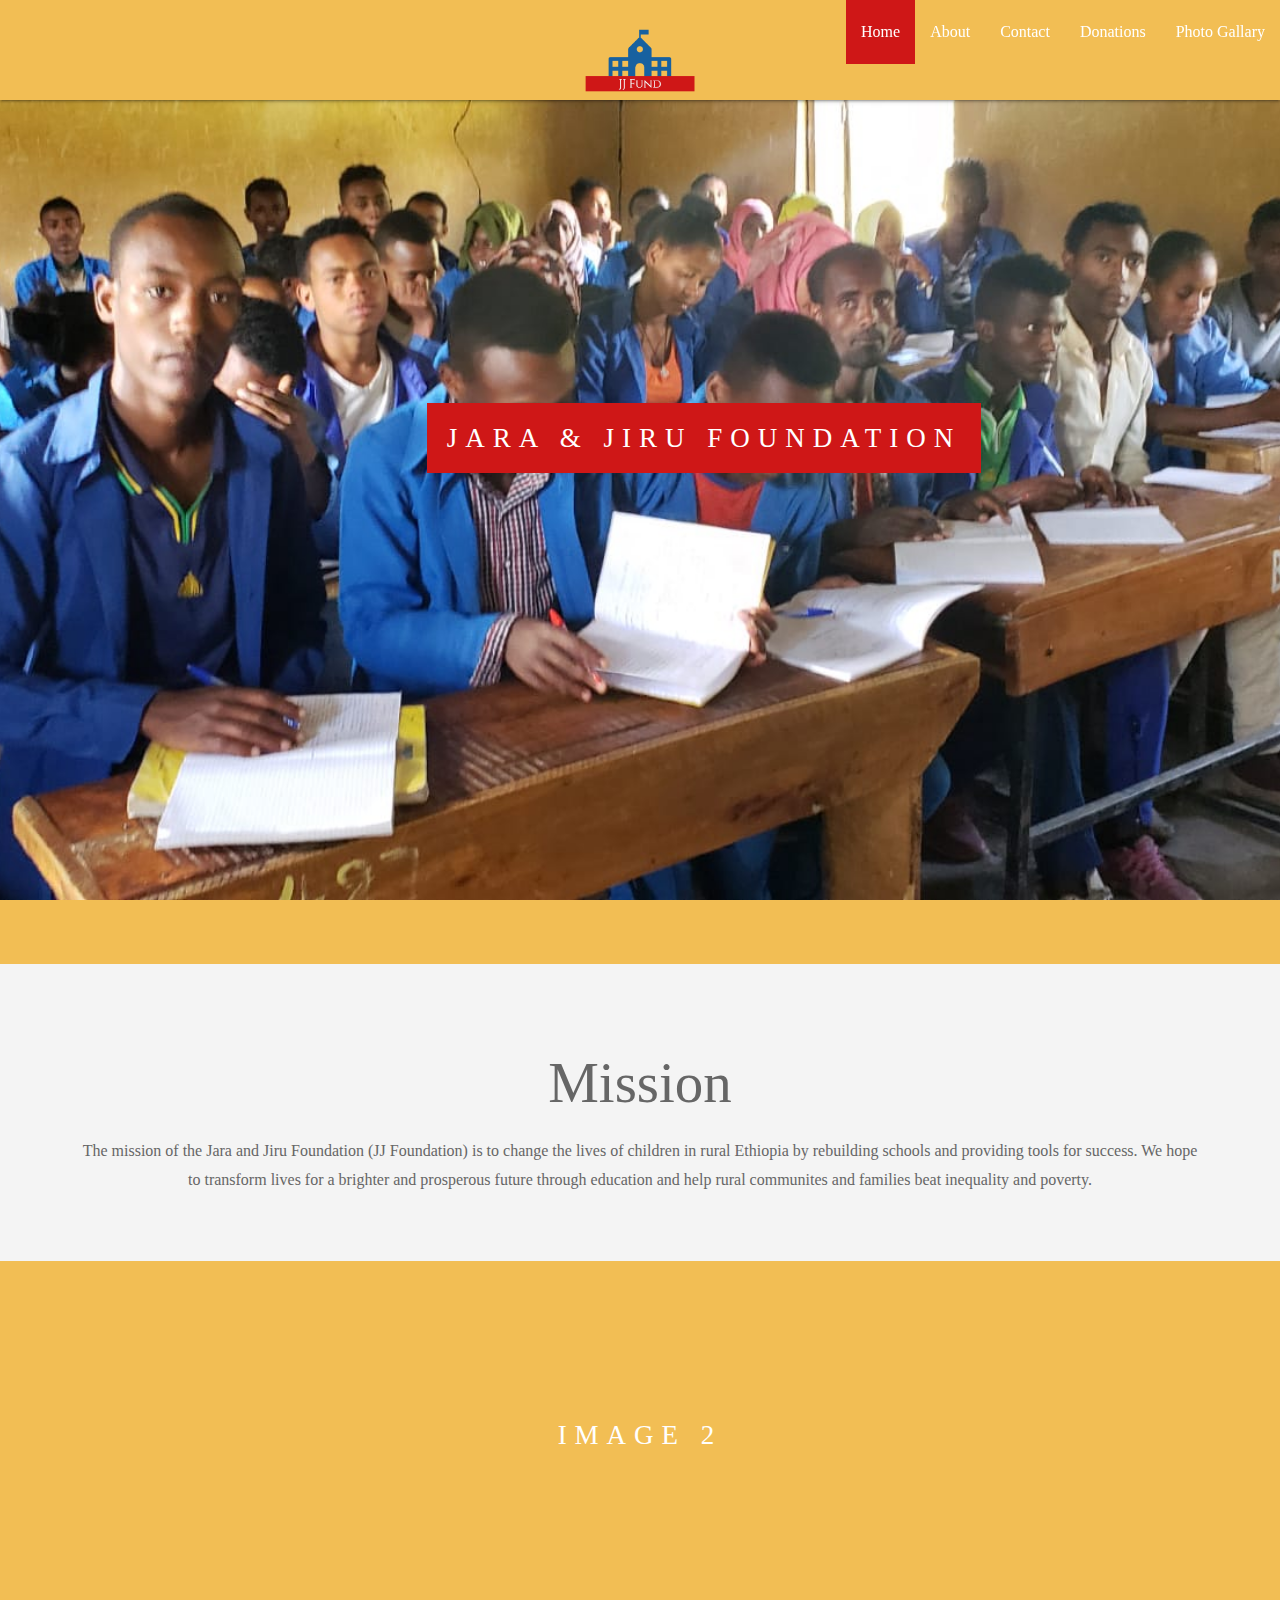
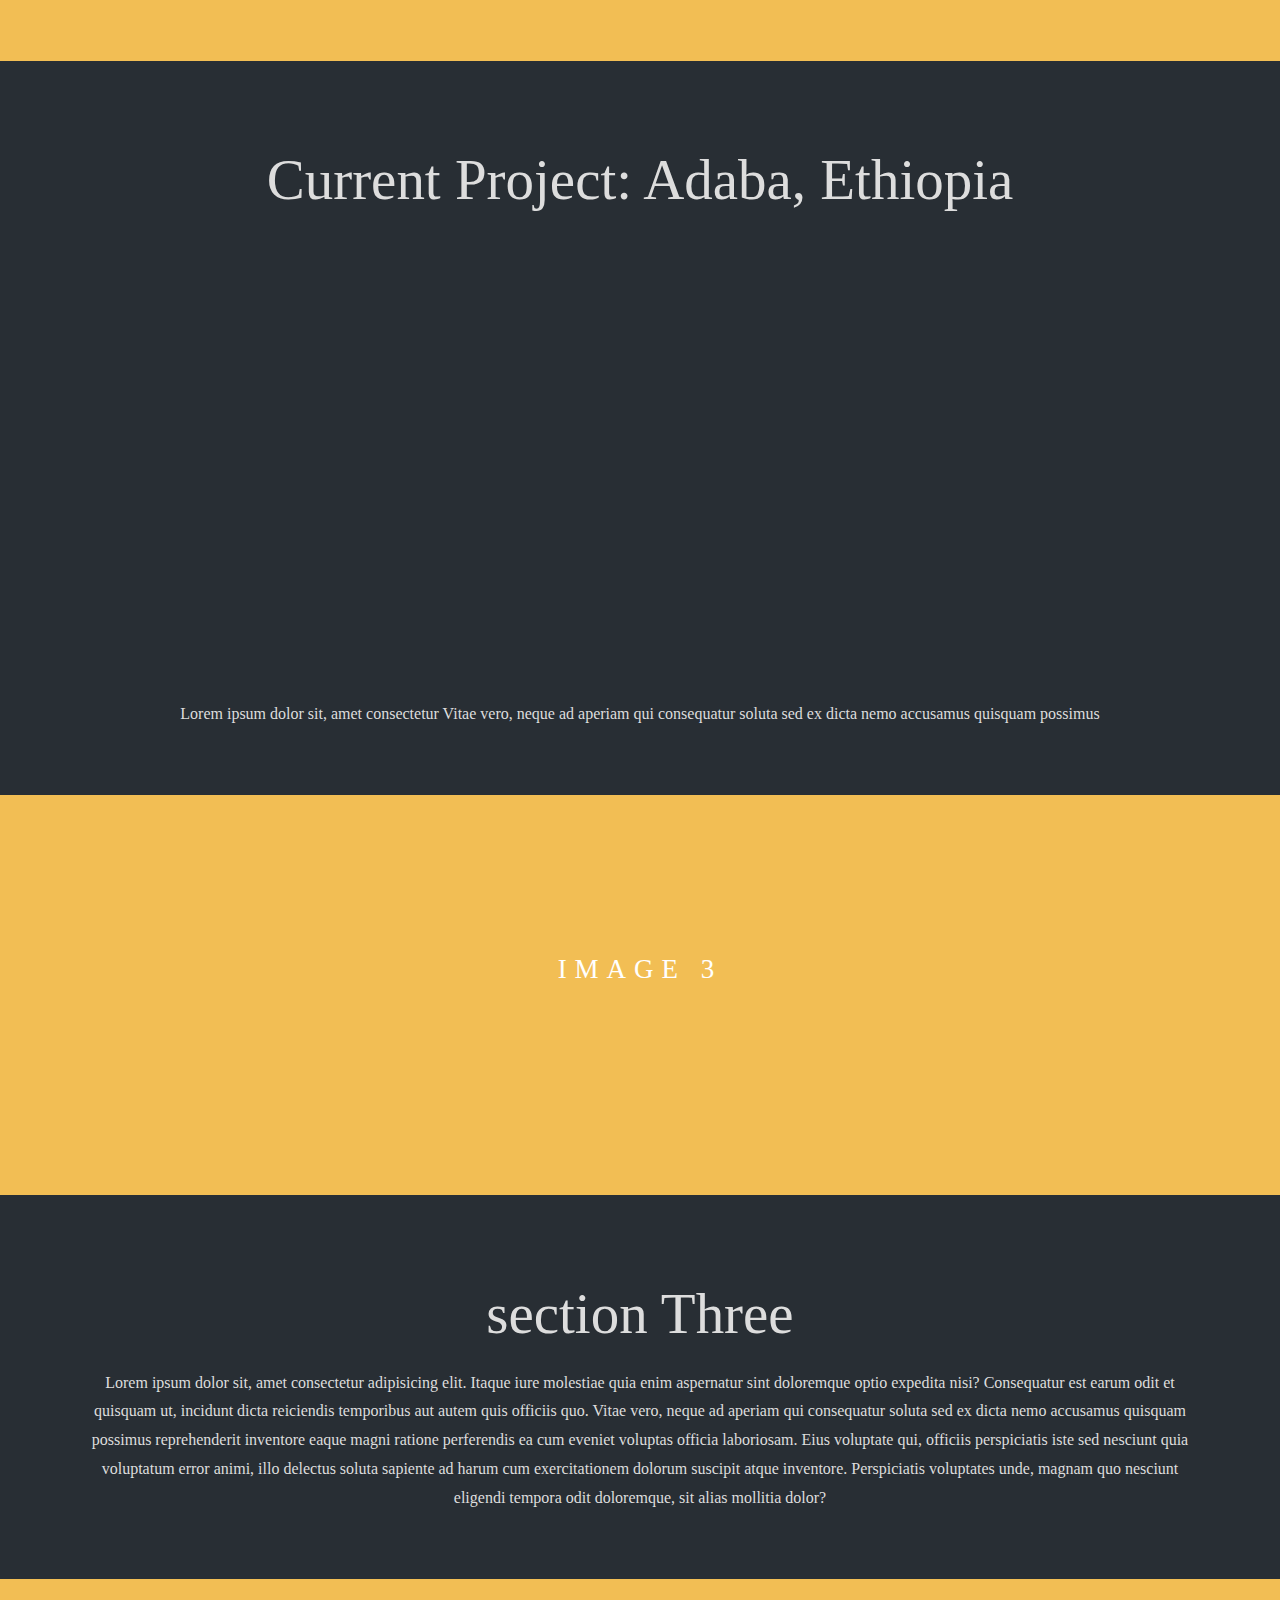
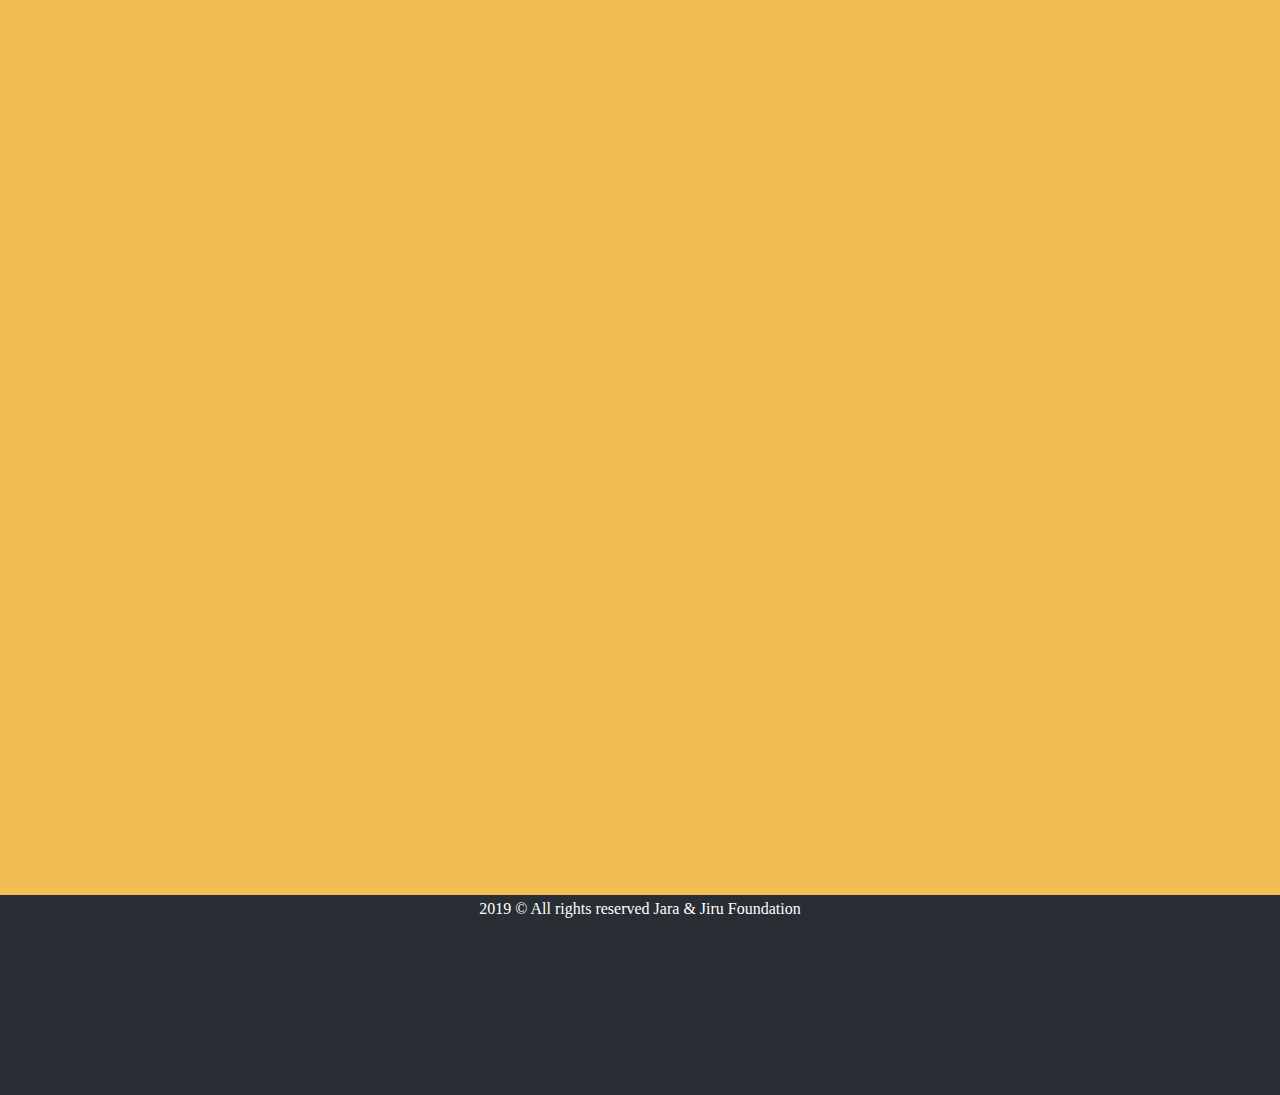
<file: index.html>
<!DOCTYPE <!DOCTYPE html>
<html>
  <head>
      <meta charset="UTF-8">
      <title> Jara & Jiru Foundation </title>
      <link rel="shortcut icon" href="./public/assets/images/logo.ico" />

      <!--Let browser know website is optimized for mobile-->
      <meta name="viewport" content="width=device-width, initial-scale=1.0" />
      <!--Import Google Icon Font-->
      <link href="https://fonts.googleapis.com/icon?family=Material+Icons" rel="stylesheet">
<!--From GoogleFonts-->
<link href="https://fonts.googleapis.com/css?family=Playfair+Display" rel="stylesheet">

      <!-- Compiled and minified CSS -->
      <link rel="stylesheet" href="https://cdnjs.cloudflare.com/ajax/libs/materialize/1.0.0/css/materialize.min.css">
      <link href="https://fonts.googleapis.com/css?family=Alegreya+Sans+SC" rel="stylesheet"><link rel="stylesheet" href="https://use.fontawesome.com/releases/v5.6.3/css/all.css" integrity="sha384-UHRtZLI+pbxtHCWp1t77Bi1L4ZtiqrqD80Kn4Z8NTSRyMA2Fd33n5dQ8lWUE00s/" crossorigin="anonymous">
      <link rel="stylesheet" href="./public/assets/css/style.css" />
   
  </head>
  <body>
      <div class="navbar-fixed">
      <nav>
          <div class="nav-wrapper">
      <a href="#" class="sidenav-trigger" data-target="mobile-links">
           <i class="material-icons">menue</i></a>
           <!--Animated Logo-->
           <a href="#"><img src="./public/assets/images/logo.png" class="brand-logo center">
           </a>

                              <ul class="right hide-on-med-and-down">
                                  <li class ="active" style="background-color:#cf1717"><a  href="Home.html">Home</a></li>
                                  <li> <a href="About.html">About</a></li>
                                  <li><a  href="Contact.html">Contact</a></li>
                                  <li><a   href="Donations.html">Donations</a></li>
                                  <li> <a href="Photos.html">Photo Gallary</a></li>

                          </ul>  
                          </div>
                        </nav>
                        </div>
              
<ul class="sidenav" id="mobile-links">
  <div class="sidenav-head">
</div>

  <li> <a href="About.html">About</a></li>
  <li> <a href="Home.html">Home</a></li>
  <li><a  href="Contact.html">Contact</a></li>
  <li><a   href="Donations.html">Donations</a></li>
  <li> <a href="Photos.html">Photo Gallary</a></li>
</ul>
    <div class="pimg1">
      <div class="ptext">
        <span class="border">
          Jara & Jiru Foundation
        </span>
      </div>
    </div>

    <section class="section section-light">
      <h2>Mission</h2>
<p>
    The mission of the Jara and Jiru Foundation (JJ Foundation) is to change the lives of children in rural Ethiopia by rebuilding schools and providing tools for success. We hope to transform lives for a brighter and prosperous future through education and help rural communites and families beat inequality and poverty.
  </p>
    </section>

    <div class="pimg2">
      <div class="ptext">
        <span class="border trans">
          Image 2
        </span>
      </div>
    </div>

    <section class="section section-dark">
      <h2>Current Project: Adaba, Ethiopia</h2>    
<iframe width="600" height="450" frameborder="0" style="border:0"
src="https://www.google.com/maps/embed/v1/place?q=place_id:ChIJ1T0wd6R8thcRJje0-thA8J0&key=AIzaSyBWlawhjKYiykKRiCx29kANJ6_2lJQFbOo" allowfullscreen></iframe>

<p>
        Lorem ipsum dolor sit, amet consectetur Vitae vero, neque ad aperiam qui
        consequatur soluta sed ex dicta nemo accusamus quisquam possimus
      </p>
    </section>

    <div class="pimg3">
      <div class="ptext">
        <span class="border trans">
          Image 3
        </span>
      </div>
    </div>

    <section class="section section-dark">
      <h2>section Three</h2>
      <p>
        Lorem ipsum dolor sit, amet consectetur adipisicing elit. Itaque iure
        molestiae quia enim aspernatur sint doloremque optio expedita nisi?
        Consequatur est earum odit et quisquam ut, incidunt dicta reiciendis
        temporibus aut autem quis officiis quo. Vitae vero, neque ad aperiam qui
        consequatur soluta sed ex dicta nemo accusamus quisquam possimus
        reprehenderit inventore eaque magni ratione perferendis ea cum eveniet
        voluptas officia laboriosam. Eius voluptate qui, officiis perspiciatis
        iste sed nesciunt quia voluptatum error animi, illo delectus soluta
        sapiente ad harum cum exercitationem dolorum suscipit atque inventore.
        Perspiciatis voluptates unde, magnam quo nesciunt eligendi tempora odit
        doloremque, sit alias mollitia dolor?
      </p>
    </section>
    <div class="pimg1">
      <div class="ptext">
        <!-- <span class="border">
                JJ Foundation
            </span> -->
      </div>
    </div>

    <div class="footer">
     <p>2019 © All rights reserved Jara & Jiru Foundation
    </p>
           
    </div>
    <script type="text/javascript" src="https://code.jquery.com/jquery-2.1.1.min.js"></script>

    <script> src = "https://code.jquery.com/jquery-3.3.1.min.js"</script>
    <!-- Compiled and minified JavaScript -->
    <script src="https://cdnjs.cloudflare.com/ajax/libs/materialize/1.0.0/js/materialize.min.js"></script>
    <script>
            $(document).ready(function () {
                    // { passive: true }
                    //grabs  the sidenav-trigger
                    $('.sidenav').sidenav();
                    $('.modal').modal();
            });
  
  
    </script>
  </body>
</html>
</file>
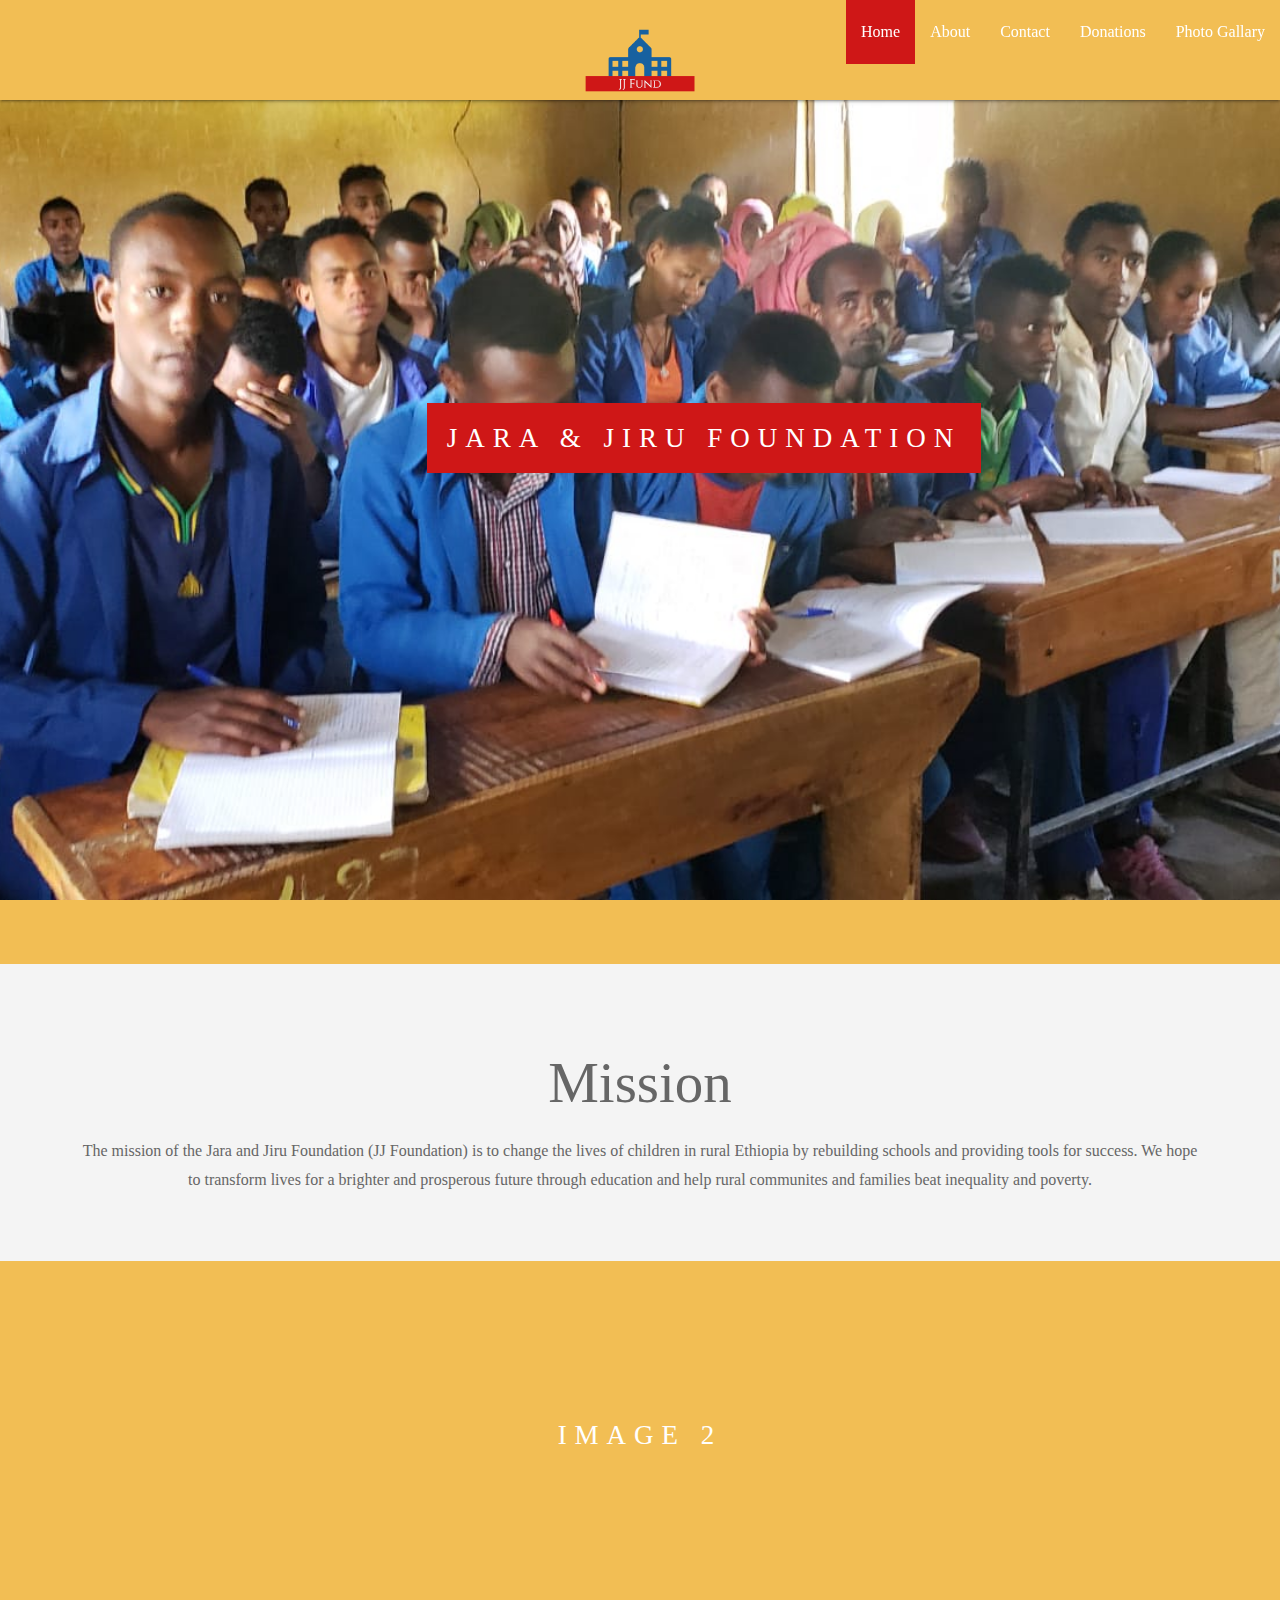
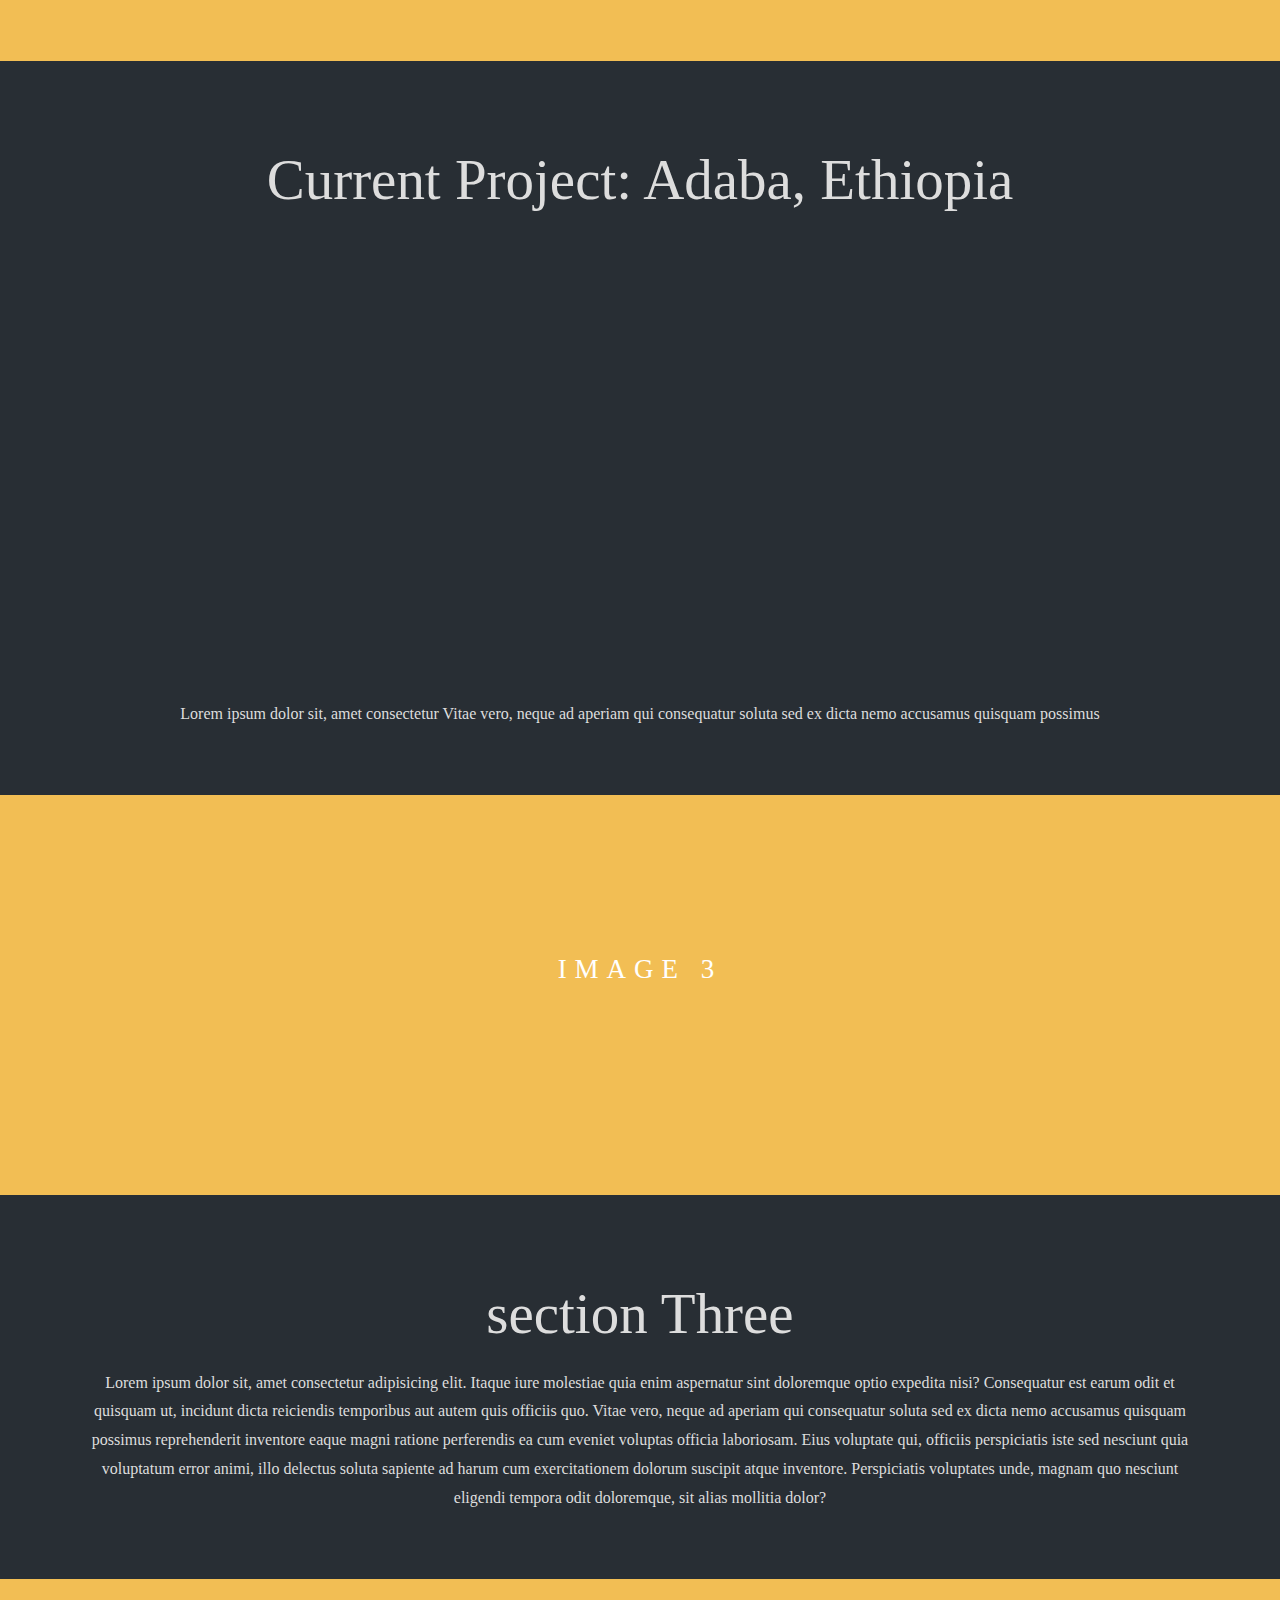
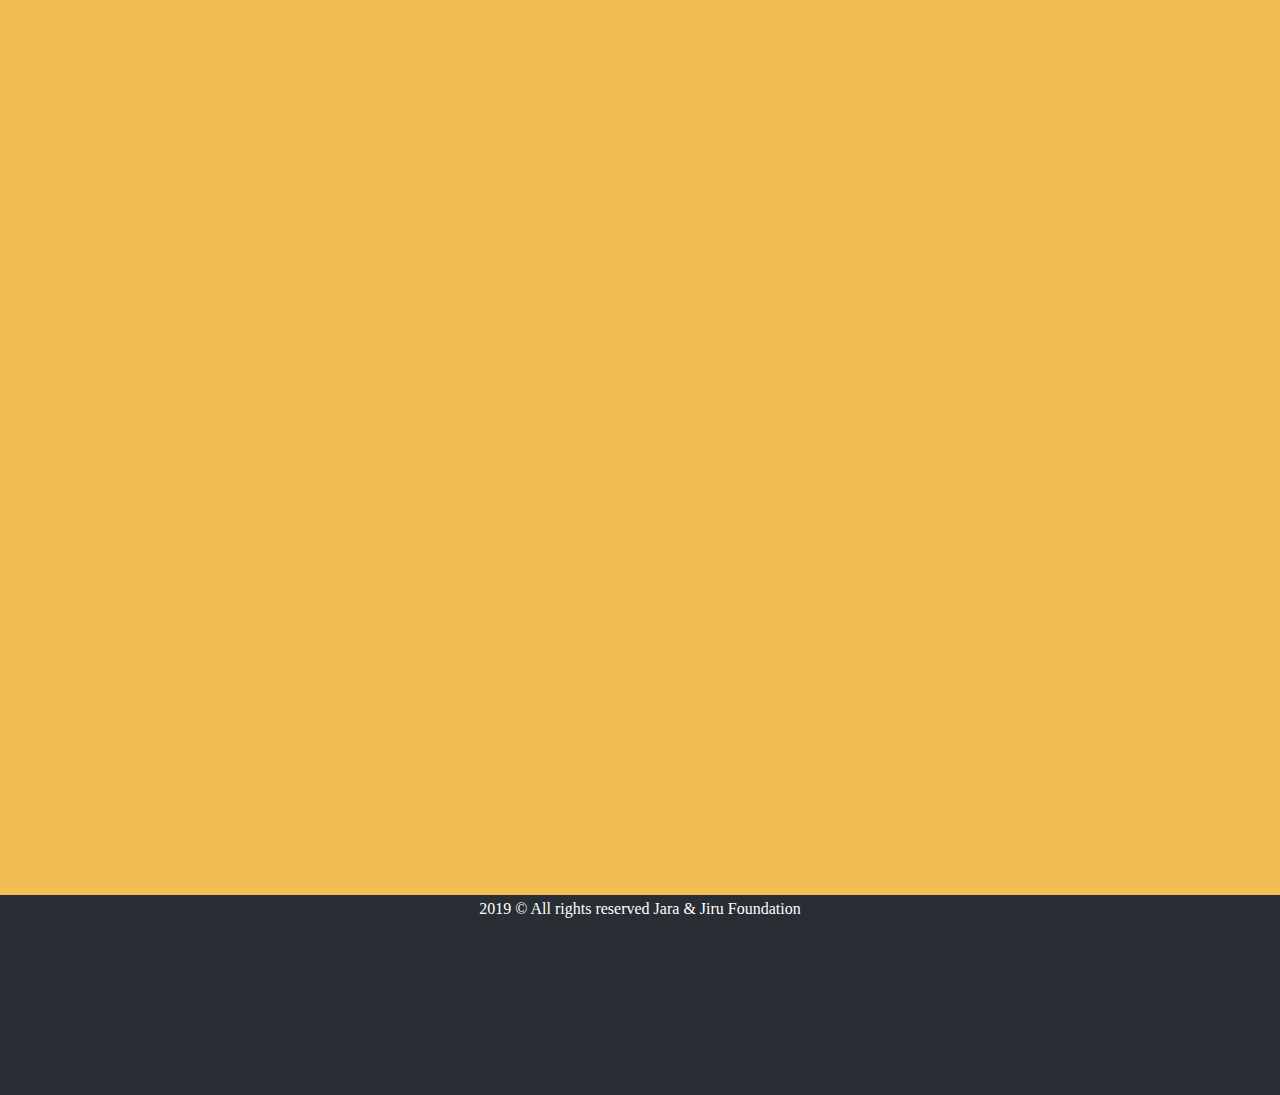
<file: public/index.html>
<!DOCTYPE <!DOCTYPE html>
<html>
  <head>
      <meta charset="UTF-8">
      <title> Jara & Jiru Foundation </title>
      <link rel="shortcut icon" href="./assets/images/" />

      <!--Let browser know website is optimized for mobile-->
      <meta name="viewport" content="width=device-width, initial-scale=1.0" />
      <!--Import Google Icon Font-->
      <link href="https://fonts.googleapis.com/icon?family=Material+Icons" rel="stylesheet">
<!--From GoogleFonts-->
<link href="https://fonts.googleapis.com/css?family=Playfair+Display" rel="stylesheet">

      <!-- Compiled and minified CSS -->
      <link rel="stylesheet" href="https://cdnjs.cloudflare.com/ajax/libs/materialize/1.0.0/css/materialize.min.css">
      <link href="https://fonts.googleapis.com/css?family=Alegreya+Sans+SC" rel="stylesheet"><link rel="stylesheet" href="https://use.fontawesome.com/releases/v5.6.3/css/all.css" integrity="sha384-UHRtZLI+pbxtHCWp1t77Bi1L4ZtiqrqD80Kn4Z8NTSRyMA2Fd33n5dQ8lWUE00s/" crossorigin="anonymous">
      <link rel="stylesheet" href="./assets/css/style.css" />
   
  </head>
  <body>
      <div class="navbar-fixed">
      <nav>
          <div class="nav-wrapper">
      <a href="#" class="sidenav-trigger" data-target="mobile-links">
           <i class="material-icons">menue</i></a>
           <!--Animated Logo-->
           <a href="#"><img src="./assets/images/logo.png" class="brand-logo center">
           </a>

                              <ul class="right hide-on-med-and-down">
                                  <li class ="active" style="background-color:#cf1717"><a  href="Home.html">Home</a></li>
                                  <li> <a href="About.html">About</a></li>
                                  <li><a  href="Contact.html">Contact</a></li>
                                  <li><a   href="Donations.html">Donations</a></li>
                                  <li> <a href="Photos.html">Photo Gallary</a></li>

                          </ul>  
                          </div>
                        </nav>
                        </div>
              
<ul class="sidenav" id="mobile-links">
  <div class="sidenav-head">
</div>

  <li> <a href="About.html">About</a></li>
  <li> <a href="Home.html">Home</a></li>
  <li><a  href="Contact.html">Contact</a></li>
  <li><a   href="Donations.html">Donations</a></li>
  <li> <a href="Photos.html">Photo Gallary</a></li>
</ul>
    <div class="pimg1">
      <div class="ptext">
        <span class="border">
          Jara & Jiru Foundation
        </span>
      </div>
    </div>

    <section class="section section-light">
      <h2>Mission</h2>
<p>
    The mission of the Jara and Jiru Foundation (JJ Foundation) is to change the lives of children in rural Ethiopia by rebuilding schools and providing tools for success. We hope to transform lives for a brighter and prosperous future through education and help rural communites and families beat inequality and poverty.
  </p>
    </section>

    <div class="pimg2">
      <div class="ptext">
        <span class="border trans">
          Image 2
        </span>
      </div>
    </div>

    <section class="section section-dark">
      <h2>Current Project: Adaba, Ethiopia</h2>    
<iframe width="600" height="450" frameborder="0" style="border:0"
src="https://www.google.com/maps/embed/v1/place?q=place_id:ChIJ1T0wd6R8thcRJje0-thA8J0&key=AIzaSyBWlawhjKYiykKRiCx29kANJ6_2lJQFbOo" allowfullscreen></iframe>

<p>
        Lorem ipsum dolor sit, amet consectetur Vitae vero, neque ad aperiam qui
        consequatur soluta sed ex dicta nemo accusamus quisquam possimus
      </p>
    </section>

    <div class="pimg3">
      <div class="ptext">
        <span class="border trans">
          Image 3
        </span>
      </div>
    </div>

    <section class="section section-dark">
      <h2>section Three</h2>
      <p>
        Lorem ipsum dolor sit, amet consectetur adipisicing elit. Itaque iure
        molestiae quia enim aspernatur sint doloremque optio expedita nisi?
        Consequatur est earum odit et quisquam ut, incidunt dicta reiciendis
        temporibus aut autem quis officiis quo. Vitae vero, neque ad aperiam qui
        consequatur soluta sed ex dicta nemo accusamus quisquam possimus
        reprehenderit inventore eaque magni ratione perferendis ea cum eveniet
        voluptas officia laboriosam. Eius voluptate qui, officiis perspiciatis
        iste sed nesciunt quia voluptatum error animi, illo delectus soluta
        sapiente ad harum cum exercitationem dolorum suscipit atque inventore.
        Perspiciatis voluptates unde, magnam quo nesciunt eligendi tempora odit
        doloremque, sit alias mollitia dolor?
      </p>
    </section>
    <div class="pimg1">
      <div class="ptext">
        <!-- <span class="border">
                JJ Foundation
            </span> -->
      </div>
    </div>

    <div class="footer">
     <p>2019 © All rights reserved Jara & Jiru Foundation
    </p>
           
    </div>
    <script type="text/javascript" src="https://code.jquery.com/jquery-2.1.1.min.js"></script>

    <script> src = "https://code.jquery.com/jquery-3.3.1.min.js"</script>
    <!-- Compiled and minified JavaScript -->
    <script src="https://cdnjs.cloudflare.com/ajax/libs/materialize/1.0.0/js/materialize.min.js"></script>
    <script>
            $(document).ready(function () {
                    // { passive: true }
                    //grabs  the sidenav-trigger
                    $('.sidenav').sidenav();
                    $('.modal').modal();
            });
  
  
    </script>
  </body>
</html>
</file>
<file: public/assets/css/style.css>
body, html{
    height:100%;
    margin:0;
    font-size:16px;
    font-family:"Amarante";
    font-weight:400;
    line-height:1.8em;
    color:#666;
    background-color: #f2be54;
  }
.pimg1, .pimg2, .pimg3{
    position: relative;
  /* opacity: 0.80; */
  background-position: center;
  background-size: cover;
  background-repeat:no-repeat;
  background-attachment:fixed;
  /*
    fixed=parallax
    scroll = normal;
    */
}
.pimg1 {
  background-image: url("../images/classroom\ 6.JPG");
  /*with height, big img   100%*/
  min-height: 100%;
  padding: 5%;
}

.pimg2 {
  background-image: url("../images/High\ school\ girls.JPG");
  min-height: 400px;
}

.pimg3 {
  background-image: url("../images/outside\ 2.JPG");
  min-height: 400px;
}

.section {
  text-align: center;
  padding: 50px 80px;
}
.section-light {
  background-color: #f4f4f4;
  color: #666;
}
.section-dark {
  background-color: #282e34;
  color: #ddd;
}

.ptext{
    position:absolute;
    top:40%;
    width:100%;
    text-align:center;
    color:#000;
    font-size:27px;
    letter-spacing:8px;
    text-transform:uppercase;
  }
  
  .ptext .border{
    background-color:#cf1717;
    color:#fff;
    padding:20px;
  }
  .ptext .border.trans{
      background-color: transparent;
  }
  .footer{
    background-color:#282e34;
    color:#fff;
    width:100%;
    min-height: 200px;
    text-align: center;
  }
  nav{
    background-color: #f2be54;
    height: 100px;
  }

  nav ul a:hover{
background-color: #cf1717;
  }
  nav .brand-logo.center{
height: 3.6em;
margin-top: 0;

}
  .sidenav-head{
    background-image: url("../images/logo.png");
    background-size: 100%;
    background-repeat: no-repeat;
    padding: 20px;
    height: 14rem;
  }
.sidenav{
  background-color: #f2be54;

}

  .sidenav li>a {
    display: block;
    font-size: 19px;
    font-weight: 500;
    /* height: 48px; */
    line-height: 48px;
    padding: 0 32px;
    color: white;
}
.sidenav li>a:hover{
  background-color: #cf1717;
}

h4{
  padding-left: 50px;
  color: #f2be54;
  font-weight: 900;

}
@media(max-width: 375px){
  .pimg1{
    background-size: cover;

  }
  section .section{
    font-size: 1px;
  }
.ptext .border{
    font-size: 10px;

  }
}
@media(max-width: 990px){
.ptext .border{
    font-size: 15px;
    text-align: center;

  }
}
@media(max-width: 650px){
  .ptext .border{
      font-size: 10px;
      text-align: center;
  
    }
  }
  @media(max-width: 325px){
    .ptext .border{
        font-size: 7px;
        text-align: center;
    
      }
    }
</file>
